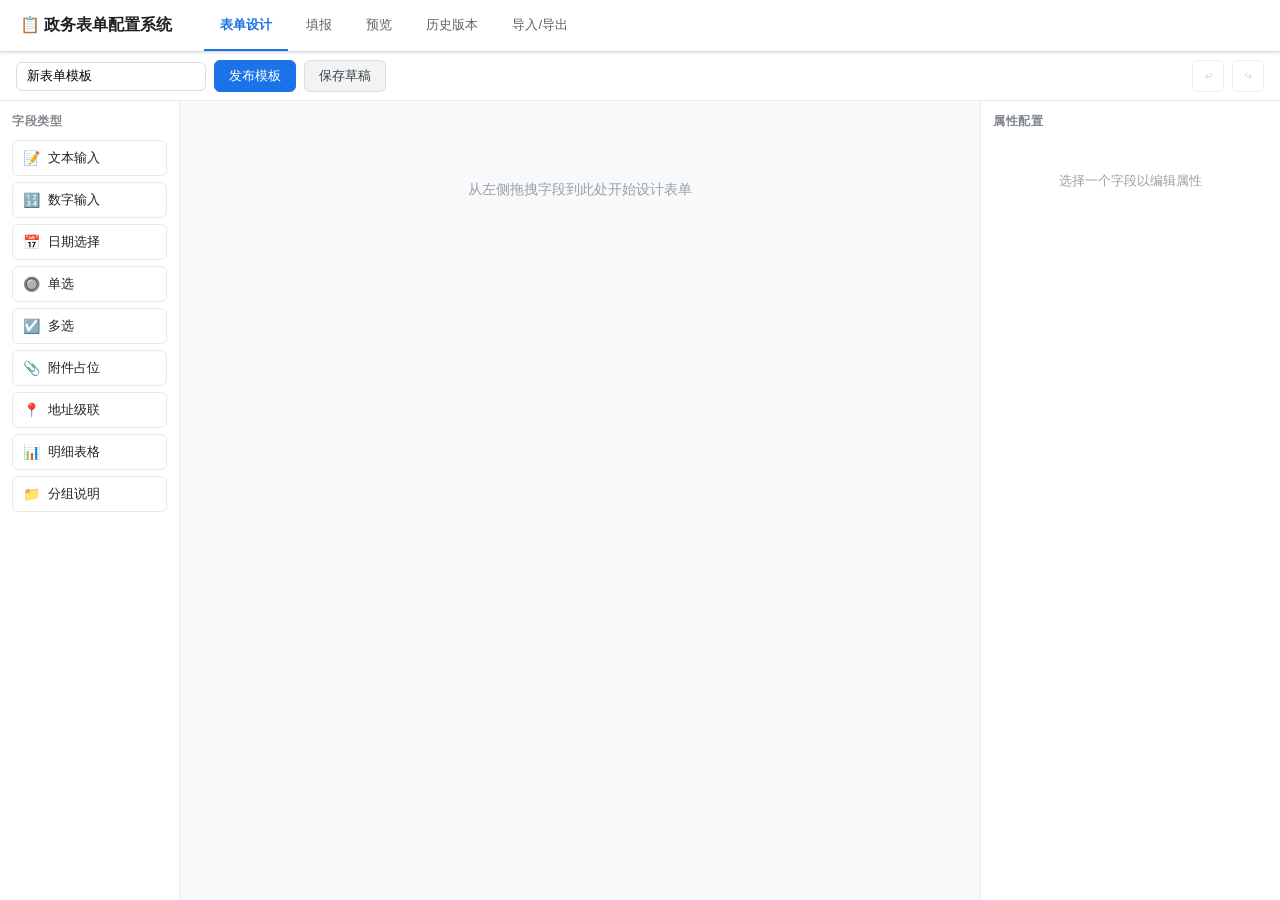
<file: form-builder/index.html>
<!DOCTYPE html>
<html lang="zh-CN">
<head>
  <meta charset="UTF-8">
  <meta name="viewport" content="width=device-width, initial-scale=1.0">
  <title>政务表单低代码配置系统</title>
  <link rel="stylesheet" href="css/styles.css">
</head>
<body>
  <header class="app-header">
    <h1 class="app-title">📋 政务表单配置系统</h1>
    <nav class="tab-nav">
      <button class="tab-btn active" data-tab="designer">表单设计</button>
      <button class="tab-btn" data-tab="filler">填报</button>
      <button class="tab-btn" data-tab="preview">预览</button>
      <button class="tab-btn" data-tab="history">历史版本</button>
      <button class="tab-btn" data-tab="io">导入/导出</button>
    </nav>
  </header>

  <main class="app-main">
    <!-- ============ 设计器 ============ -->
    <section id="tab-designer" class="tab-panel active">
      <div class="designer-toolbar">
        <div class="toolbar-left">
          <input type="text" id="template-name" placeholder="模板名称" class="input-text">
          <button id="btn-publish" class="btn btn-primary">发布模板</button>
          <button id="btn-save-draft" class="btn btn-secondary">保存草稿</button>
        </div>
        <div class="toolbar-right">
          <button id="btn-undo" class="btn btn-icon" title="撤销 (Ctrl+Z)" disabled>↩</button>
          <button id="btn-redo" class="btn btn-icon" title="重做 (Ctrl+Y)" disabled>↪</button>
        </div>
      </div>
      <div class="designer-layout">
        <aside class="field-palette" id="field-palette">
          <h3>字段类型</h3>
          <div class="palette-item" draggable="true" data-type="text">
            <span class="palette-icon">📝</span> 文本输入
          </div>
          <div class="palette-item" draggable="true" data-type="number">
            <span class="palette-icon">🔢</span> 数字输入
          </div>
          <div class="palette-item" draggable="true" data-type="date">
            <span class="palette-icon">📅</span> 日期选择
          </div>
          <div class="palette-item" draggable="true" data-type="radio">
            <span class="palette-icon">🔘</span> 单选
          </div>
          <div class="palette-item" draggable="true" data-type="checkbox">
            <span class="palette-icon">☑️</span> 多选
          </div>
          <div class="palette-item" draggable="true" data-type="attachment">
            <span class="palette-icon">📎</span> 附件占位
          </div>
          <div class="palette-item" draggable="true" data-type="address">
            <span class="palette-icon">📍</span> 地址级联
          </div>
          <div class="palette-item" draggable="true" data-type="table">
            <span class="palette-icon">📊</span> 明细表格
          </div>
          <div class="palette-item" draggable="true" data-type="group">
            <span class="palette-icon">📁</span> 分组说明
          </div>
        </aside>

        <div class="designer-canvas" id="designer-canvas">
          <div class="canvas-empty-hint" id="canvas-empty-hint">
            从左侧拖拽字段到此处开始设计表单
          </div>
          <div class="canvas-fields" id="canvas-fields"></div>
        </div>

        <aside class="property-panel" id="property-panel">
          <h3>属性配置</h3>
          <div class="prop-empty" id="prop-empty">选择一个字段以编辑属性</div>
          <div class="prop-content" id="prop-content" style="display:none;"></div>
        </aside>
      </div>
    </section>

    <!-- ============ 填报端 ============ -->
    <section id="tab-filler" class="tab-panel">
      <div class="filler-toolbar">
        <select id="filler-template-select" class="input-select">
          <option value="">-- 选择已发布模板 --</option>
        </select>
        <button id="btn-start-fill" class="btn btn-primary">开始填报</button>
        <button id="btn-save-draft-fill" class="btn btn-secondary" disabled>保存草稿</button>
        <button id="btn-submit-fill" class="btn btn-success" disabled>提交</button>
        <span id="fill-status" class="fill-status"></span>
      </div>
      <div class="filler-content" id="filler-content">
        <div class="filler-empty">请选择一个已发布的模板开始填报</div>
      </div>
    </section>

    <!-- ============ 预览 ============ -->
    <section id="tab-preview" class="tab-panel">
      <div class="preview-toolbar">
        <select id="preview-template-select" class="input-select">
          <option value="">-- 选择模板预览 --</option>
        </select>
        <button id="btn-preview-template" class="btn btn-primary">生成预览</button>
        <button id="btn-print-preview" class="btn btn-secondary">打印预览</button>
      </div>
      <div class="preview-content" id="preview-content">
        <div class="preview-empty">选择模板后点击"生成预览"</div>
      </div>
    </section>

    <!-- ============ 历史版本 ============ -->
    <section id="tab-history" class="tab-panel">
      <div class="history-toolbar">
        <select id="history-template-select" class="input-select">
          <option value="">-- 选择模板 --</option>
        </select>
        <button id="btn-load-history" class="btn btn-primary">加载版本</button>
      </div>
      <div class="history-content" id="history-content">
        <div class="history-list" id="history-list"></div>
        <div class="history-detail" id="history-detail"></div>
      </div>
    </section>

    <!-- ============ 导入导出 ============ -->
    <section id="tab-io" class="tab-panel">
      <div class="io-layout">
        <div class="io-section">
          <h3>模板导出</h3>
          <select id="export-template-select" class="input-select">
            <option value="">-- 选择模板 --</option>
          </select>
          <button id="btn-export-template" class="btn btn-primary">导出模板 JSON</button>
          <pre id="export-template-output" class="output-box"></pre>
        </div>
        <div class="io-section">
          <h3>模板导入</h3>
          <textarea id="import-template-input" class="input-textarea" placeholder="粘贴模板 JSON..."></textarea>
          <input type="file" id="import-template-file" accept=".json">
          <button id="btn-import-template" class="btn btn-primary">导入模板</button>
          <div id="import-template-result" class="result-box"></div>
        </div>
        <div class="io-section">
          <h3>填报数据导出</h3>
          <select id="export-data-template" class="input-select">
            <option value="">-- 选择模板 --</option>
          </select>
          <select id="export-data-record" class="input-select">
            <option value="">-- 选择记录 --</option>
          </select>
          <div style="margin:8px 0;">
            <label style="font-size:12px;color:#666;">导出视图模式:</label>
            <select id="export-data-view" class="input-select" style="margin-left:4px;width:auto;">
              <option value="original">原始版本视图</option>
              <option value="migrated">迁移到最新版本视图</option>
            </select>
          </div>
          <button id="btn-export-data-json" class="btn btn-primary">导出 JSON</button>
          <button id="btn-export-data-csv" class="btn btn-secondary">导出 CSV</button>
          <pre id="export-data-output" class="output-box"></pre>
        </div>
      </div>
    </section>
  </main>

  <!-- 模态对话框 -->
  <div class="modal-overlay" id="modal-overlay" style="display:none;">
    <div class="modal-dialog" id="modal-dialog">
      <div class="modal-header">
        <h3 id="modal-title"></h3>
        <button class="modal-close" id="modal-close">&times;</button>
      </div>
      <div class="modal-body" id="modal-body"></div>
      <div class="modal-footer" id="modal-footer"></div>
    </div>
  </div>

  <!-- Toast 提示 -->
  <div class="toast-container" id="toast-container"></div>

  <script src="js/engine.js"></script>
  <script src="js/designer.js"></script>
  <script src="js/renderer.js"></script>
  <script src="js/app.js"></script>
</body>
</html>
</file>
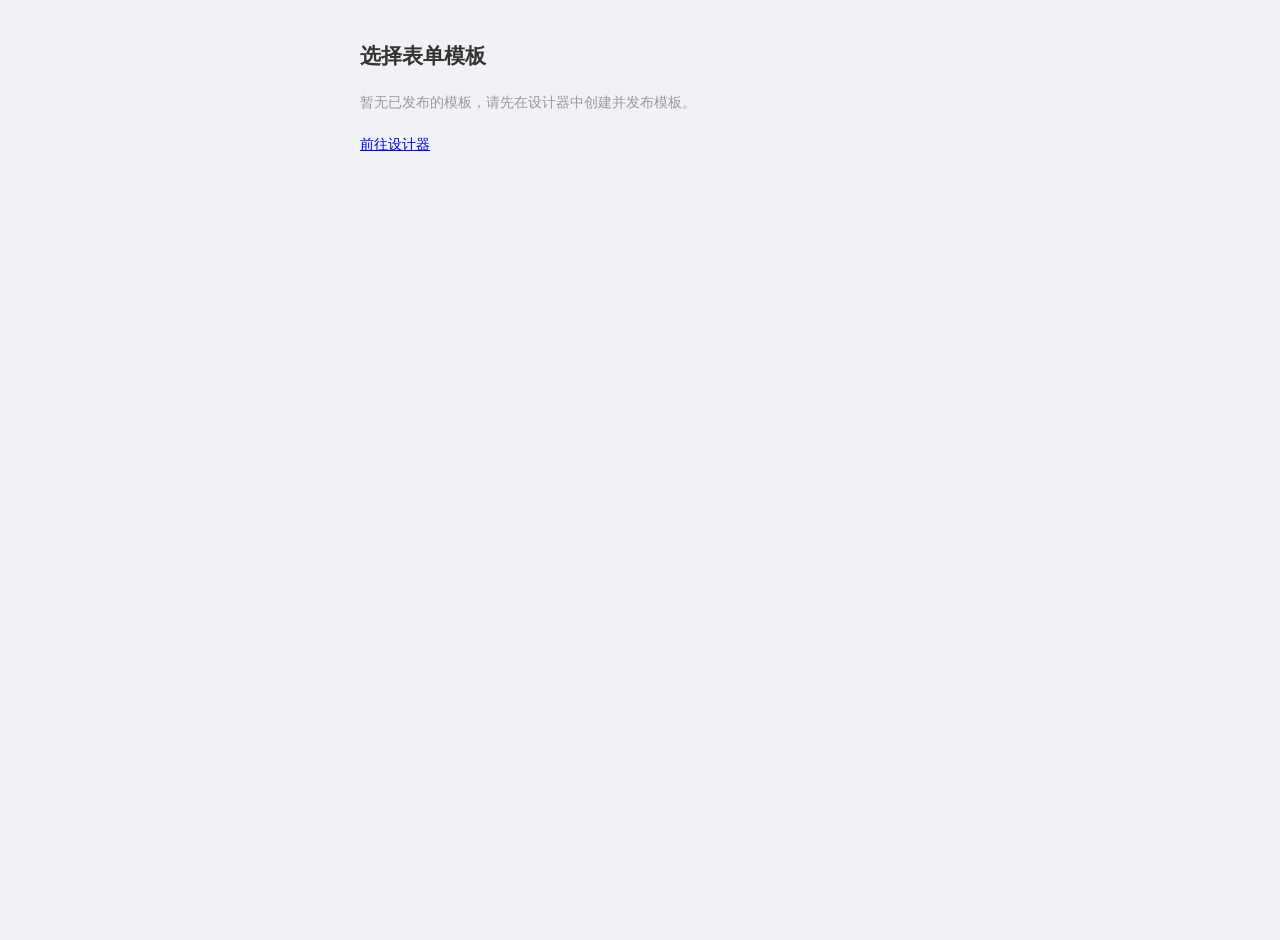
<file: form-builder/renderer.html>
<!DOCTYPE html>
<html lang="zh-CN">
<head>
  <meta charset="UTF-8">
  <meta name="viewport" content="width=device-width, initial-scale=1.0">
  <title>表单填报 - 政务窗口低代码表单配置系统</title>
  <link rel="stylesheet" href="css/variables.css">
  <link rel="stylesheet" href="css/base.css">
  <link rel="stylesheet" href="css/renderer.css">
</head>
<body>
  <fr-app></fr-app>
  <script type="module" src="components/renderer/fr-app.js"></script>
</body>
</html>
</file>
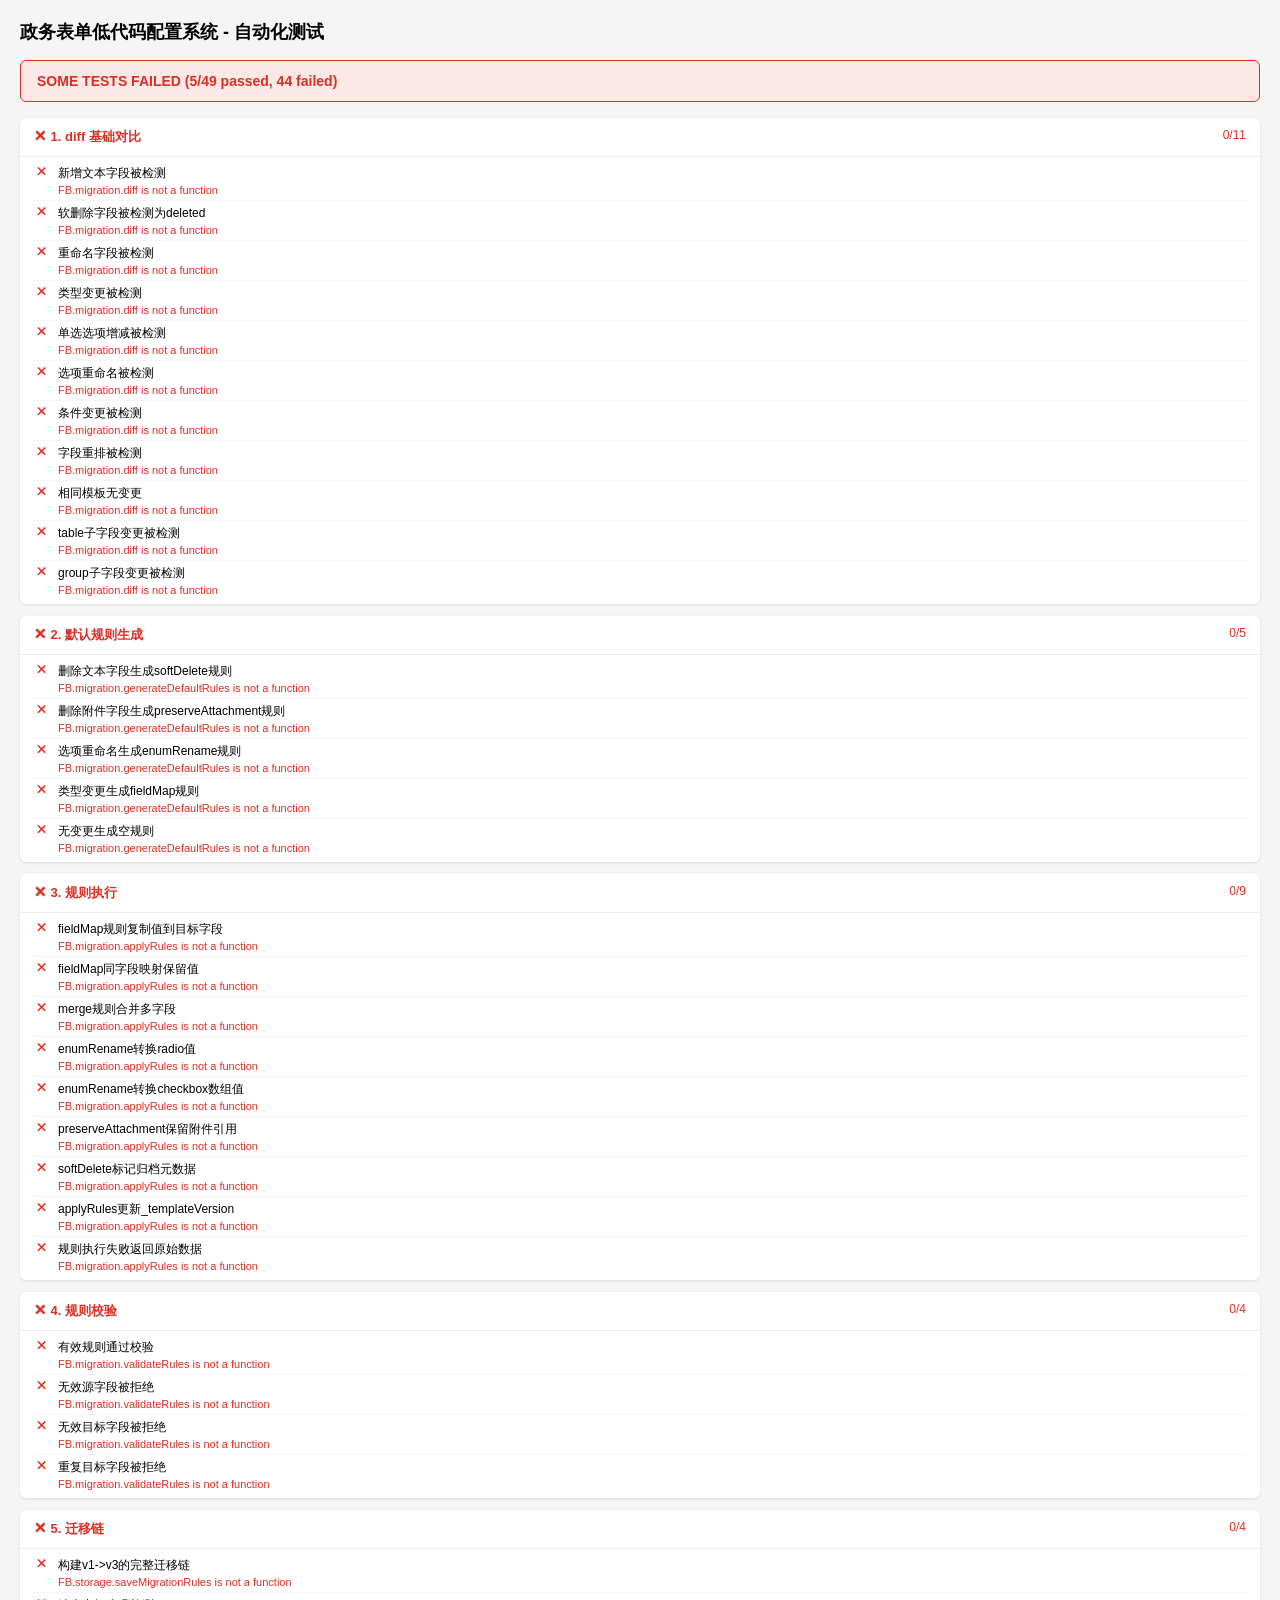
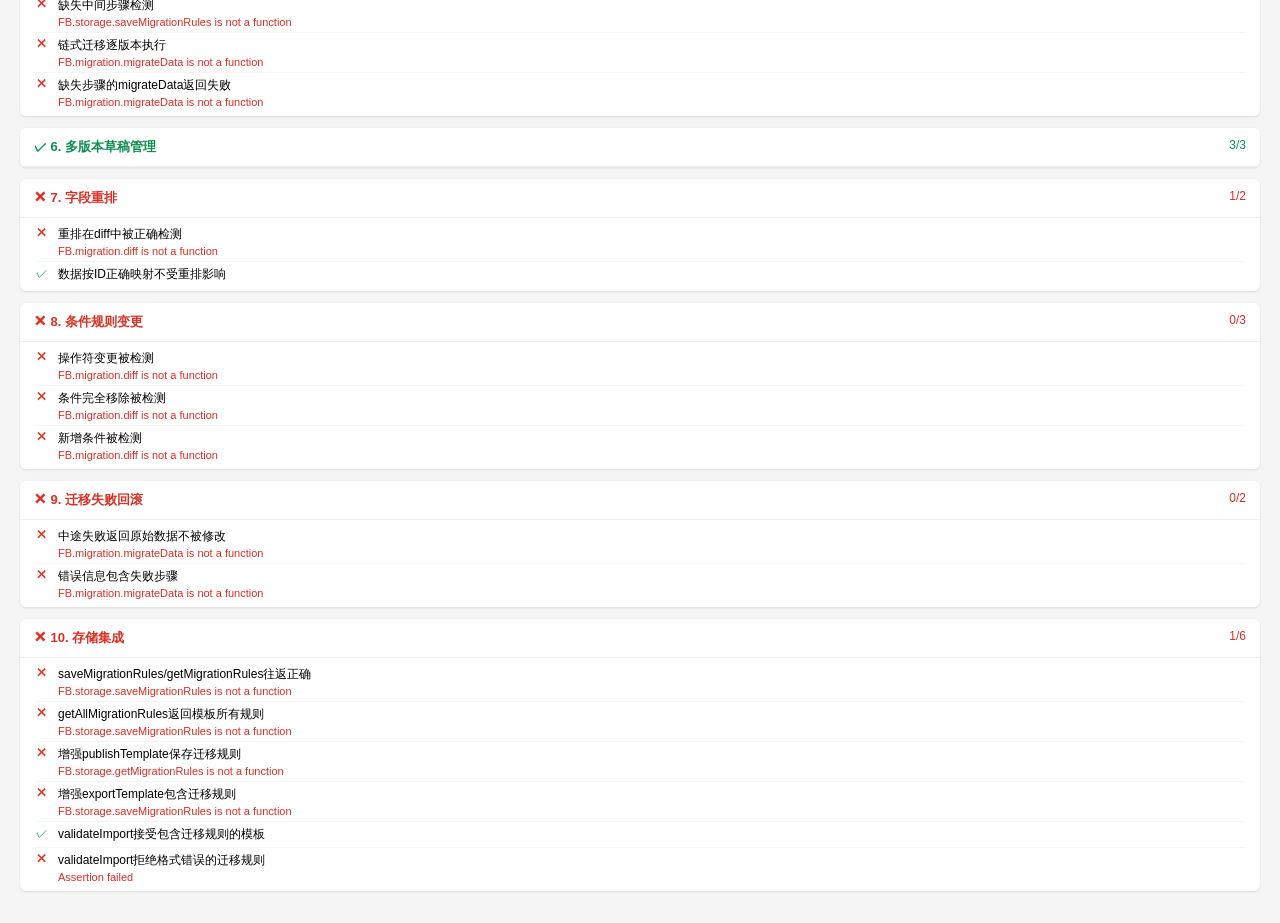
<file: form-builder/tests.html>
<!DOCTYPE html>
<html lang="zh-CN">
<head>
  <meta charset="UTF-8">
  <title>政务表单系统 - 测试套件</title>
  <style>
    * { box-sizing: border-box; margin: 0; padding: 0; }
    body { font-family: -apple-system, BlinkMacSystemFont, "Segoe UI", Roboto, sans-serif; padding: 20px; background: #f5f5f5; }
    h1 { font-size: 18px; margin-bottom: 16px; }
    .summary { padding: 12px 16px; border-radius: 6px; margin-bottom: 16px; font-size: 14px; font-weight: 600; }
    .summary.pass { background: #e6f4ea; color: #0d904f; border: 1px solid #0d904f; }
    .summary.fail { background: #fce8e6; color: #d93025; border: 1px solid #d93025; }
    .suite { background: #fff; border-radius: 6px; margin-bottom: 12px; box-shadow: 0 1px 3px rgba(0,0,0,.1); }
    .suite-header { padding: 10px 14px; font-weight: 600; font-size: 13px; border-bottom: 1px solid #eee; cursor: pointer; display: flex; justify-content: space-between; }
    .suite-header .count { font-weight: 400; font-size: 12px; }
    .suite-body { padding: 4px 14px; }
    .test-row { padding: 4px 0; font-size: 12px; border-bottom: 1px solid #f5f5f5; display: flex; gap: 8px; }
    .test-row:last-child { border-bottom: none; }
    .test-row .icon { width: 16px; text-align: center; }
    .test-row.pass .icon { color: #0d904f; }
    .test-row.fail .icon { color: #d93025; }
    .test-row .name { flex: 1; }
    .test-row .error { color: #d93025; font-size: 11px; margin-top: 2px; word-break: break-all; }
  </style>
</head>
<body>
  <h1>政务表单低代码配置系统 - 自动化测试</h1>
  <div id="summary" class="summary"></div>
  <div id="results"></div>

  <!-- Load only engine.js (contains all core logic to test) -->
  <script src="js/engine.js"></script>

  <script>
  (function () {
    'use strict';
    var FB = window.FormBuilder;

    /* ============== Minimal Test Runner ============== */
    var TestRunner = {
      _suites: [],
      _currentSuite: null,

      describe: function (name, fn) {
        this._currentSuite = { name: name, tests: [], passed: 0, failed: 0 };
        this._suites.push(this._currentSuite);
        fn();
      },

      it: function (name, fn) {
        this._currentSuite.tests.push({ name: name, fn: fn, passed: false, error: null });
      },

      assert: function (condition, message) {
        if (!condition) throw new Error(message || 'Assertion failed');
      },

      assertEqual: function (actual, expected, msg) {
        if (actual !== expected) {
          throw new Error((msg || '') + ' Expected ' + JSON.stringify(expected) + ' but got ' + JSON.stringify(actual));
        }
      },

      assertDeepEqual: function (a, b, msg) {
        if (JSON.stringify(a) !== JSON.stringify(b)) {
          throw new Error((msg || '') + ' DeepEqual failed:\n  actual: ' + JSON.stringify(a) + '\n  expected: ' + JSON.stringify(b));
        }
      },

      run: function () {
        var totalPassed = 0;
        var totalFailed = 0;

        for (var si = 0; si < this._suites.length; si++) {
          var suite = this._suites[si];
          for (var ti = 0; ti < suite.tests.length; ti++) {
            var test = suite.tests[ti];
            // Save localStorage state
            var snapshot = this._saveLocalStorage();
            try {
              test.fn();
              test.passed = true;
              suite.passed++;
              totalPassed++;
            } catch (e) {
              test.passed = false;
              test.error = e.message || String(e);
              suite.failed++;
              totalFailed++;
            }
            // Restore localStorage state
            this._restoreLocalStorage(snapshot);
          }
        }

        this._renderResults(totalPassed, totalFailed);
      },

      _saveLocalStorage: function () {
        var data = {};
        for (var i = 0; i < localStorage.length; i++) {
          var key = localStorage.key(i);
          data[key] = localStorage.getItem(key);
        }
        return data;
      },

      _restoreLocalStorage: function (snapshot) {
        localStorage.clear();
        for (var key in snapshot) {
          localStorage.setItem(key, snapshot[key]);
        }
      },

      _renderResults: function (passed, failed) {
        var total = passed + failed;
        var summaryEl = document.getElementById('summary');
        summaryEl.className = 'summary ' + (failed === 0 ? 'pass' : 'fail');
        summaryEl.textContent = (failed === 0 ? 'ALL TESTS PASSED' : 'SOME TESTS FAILED') +
          '  (' + passed + '/' + total + ' passed, ' + failed + ' failed)';

        var resultsEl = document.getElementById('results');
        for (var si = 0; si < this._suites.length; si++) {
          var suite = this._suites[si];
          var suiteEl = document.createElement('div');
          suiteEl.className = 'suite';

          var header = document.createElement('div');
          header.className = 'suite-header';
          header.innerHTML = '<span>' + (suite.failed === 0 ? '✓' : '✕') + ' ' + suite.name + '</span>' +
            '<span class="count">' + suite.passed + '/' + suite.tests.length + '</span>';
          header.style.color = suite.failed === 0 ? '#0d904f' : '#d93025';
          suiteEl.appendChild(header);

          var body = document.createElement('div');
          body.className = 'suite-body';
          body.style.display = suite.failed > 0 ? 'block' : 'none';
          for (var ti = 0; ti < suite.tests.length; ti++) {
            var test = suite.tests[ti];
            var row = document.createElement('div');
            row.className = 'test-row ' + (test.passed ? 'pass' : 'fail');
            row.innerHTML = '<span class="icon">' + (test.passed ? '✓' : '✕') + '</span>' +
              '<span class="name">' + test.name +
              (test.error ? '<div class="error">' + test.error + '</div>' : '') + '</span>';
            body.appendChild(row);
          }
          suiteEl.appendChild(body);

          (function (h, b) {
            h.addEventListener('click', function () {
              b.style.display = b.style.display === 'none' ? 'block' : 'none';
            });
          })(header, body);

          resultsEl.appendChild(suiteEl);
        }
      }
    };

    var T = TestRunner;

    /* ============== Helper: create test templates ============== */
    function makeTemplate(overrides) {
      var tpl = {
        id: 'test_tpl_' + Math.random().toString(36).slice(2, 8),
        name: 'Test Template',
        version: 0,
        fields: [],
        createdAt: FB.util.now(),
        updatedAt: FB.util.now()
      };
      if (overrides) {
        for (var k in overrides) tpl[k] = overrides[k];
      }
      return tpl;
    }

    /* ============================================================
       Suite 1: FB.migration.diff - Basic Diffing
       ============================================================ */
    T.describe('1. diff 基础对比', function () {

      T.it('新增文本字段被检测', function () {
        var oldTpl = makeTemplate({ fields: [FB.createField('text', { id: 'f1', label: 'Name' })] });
        var newTpl = makeTemplate({ fields: [
          FB.createField('text', { id: 'f1', label: 'Name' }),
          FB.createField('number', { id: 'f2', label: 'Age' })
        ] });
        var report = FB.migration.diff(oldTpl, newTpl);
        T.assertEqual(report.added.length, 1, 'added count');
        T.assertEqual(report.added[0].field.id, 'f2');
      });

      T.it('软删除字段被检测为deleted', function () {
        var oldTpl = makeTemplate({ fields: [
          FB.createField('text', { id: 'f1', label: 'Name' }),
          FB.createField('text', { id: 'f2', label: 'Email' })
        ] });
        var newTpl = makeTemplate({ fields: [
          FB.createField('text', { id: 'f1', label: 'Name' }),
          FB.createField('text', { id: 'f2', label: 'Email', _deleted: true, _deletedAt: FB.util.now() })
        ] });
        var report = FB.migration.diff(oldTpl, newTpl);
        T.assertEqual(report.deleted.length, 1, 'deleted count');
        T.assertEqual(report.deleted[0].field.id, 'f2');
      });

      T.it('重命名字段被检测', function () {
        var oldTpl = makeTemplate({ fields: [FB.createField('text', { id: 'f1', label: 'Old Name' })] });
        var newTpl = makeTemplate({ fields: [FB.createField('text', { id: 'f1', label: 'New Name' })] });
        var report = FB.migration.diff(oldTpl, newTpl);
        T.assertEqual(report.renamed.length, 1);
        T.assertEqual(report.renamed[0].oldLabel, 'Old Name');
        T.assertEqual(report.renamed[0].newLabel, 'New Name');
      });

      T.it('类型变更被检测', function () {
        var oldTpl = makeTemplate({ fields: [FB.createField('text', { id: 'f1', label: 'Field' })] });
        var newTpl = makeTemplate({ fields: [FB.createField('number', { id: 'f1', label: 'Field' })] });
        var report = FB.migration.diff(oldTpl, newTpl);
        T.assertEqual(report.typeChanged.length, 1);
        T.assertEqual(report.typeChanged[0].oldType, 'text');
        T.assertEqual(report.typeChanged[0].newType, 'number');
      });

      T.it('单选选项增减被检测', function () {
        var oldTpl = makeTemplate({ fields: [FB.createField('radio', {
          id: 'f1', label: 'Choice',
          options: [{ label: 'A', value: 'a' }, { label: 'B', value: 'b' }]
        })] });
        var newTpl = makeTemplate({ fields: [FB.createField('radio', {
          id: 'f1', label: 'Choice',
          options: [{ label: 'A', value: 'a' }, { label: 'C', value: 'c' }]
        })] });
        var report = FB.migration.diff(oldTpl, newTpl);
        T.assertEqual(report.optionsChanged.length, 1);
        T.assertEqual(report.optionsChanged[0].addedOpts.length, 1, 'added opts');
        T.assertEqual(report.optionsChanged[0].removedOpts.length, 1, 'removed opts');
      });

      T.it('选项重命名被检测', function () {
        var oldTpl = makeTemplate({ fields: [FB.createField('radio', {
          id: 'f1', label: 'Choice',
          options: [{ label: 'Option A', value: 'a' }]
        })] });
        var newTpl = makeTemplate({ fields: [FB.createField('radio', {
          id: 'f1', label: 'Choice',
          options: [{ label: 'Option Alpha', value: 'a' }]
        })] });
        var report = FB.migration.diff(oldTpl, newTpl);
        T.assertEqual(report.optionsChanged.length, 1);
        T.assertEqual(report.optionsChanged[0].renamedOpts.length, 1);
        T.assertEqual(report.optionsChanged[0].renamedOpts[0].oldLabel, 'Option A');
      });

      T.it('条件变更被检测', function () {
        var oldTpl = makeTemplate({ fields: [
          FB.createField('text', { id: 'f1', label: 'A' }),
          FB.createField('text', { id: 'f2', label: 'B', conditions: [{ field: 'f1', operator: 'equals', value: 'x' }] })
        ] });
        var newTpl = makeTemplate({ fields: [
          FB.createField('text', { id: 'f1', label: 'A' }),
          FB.createField('text', { id: 'f2', label: 'B', conditions: [{ field: 'f1', operator: 'notEmpty', value: '' }] })
        ] });
        var report = FB.migration.diff(oldTpl, newTpl);
        T.assertEqual(report.conditionsChanged.length, 1);
      });

      T.it('字段重排被检测', function () {
        var oldTpl = makeTemplate({ fields: [
          FB.createField('text', { id: 'f1', label: 'A' }),
          FB.createField('text', { id: 'f2', label: 'B' })
        ] });
        var newTpl = makeTemplate({ fields: [
          FB.createField('text', { id: 'f2', label: 'B' }),
          FB.createField('text', { id: 'f1', label: 'A' })
        ] });
        var report = FB.migration.diff(oldTpl, newTpl);
        T.assert(report.reordered.length > 0, 'should detect reorder');
      });

      T.it('相同模板无变更', function () {
        var fields = [FB.createField('text', { id: 'f1', label: 'Name' })];
        var oldTpl = makeTemplate({ fields: FB.util.deepClone(fields) });
        var newTpl = makeTemplate({ fields: FB.util.deepClone(fields) });
        var report = FB.migration.diff(oldTpl, newTpl);
        T.assert(!FB.migration.hasChanges(report), 'no changes expected');
      });

      T.it('table子字段变更被检测', function () {
        var oldTpl = makeTemplate({ fields: [FB.createField('table', {
          id: 'f1', label: 'Table',
          subFields: [{ id: 'sf1', type: 'text', label: 'Col1', required: false, validation: {} }]
        })] });
        var newTpl = makeTemplate({ fields: [FB.createField('table', {
          id: 'f1', label: 'Table',
          subFields: [
            { id: 'sf1', type: 'text', label: 'Col1', required: false, validation: {} },
            { id: 'sf2', type: 'number', label: 'Col2', required: false, validation: {} }
          ]
        })] });
        var report = FB.migration.diff(oldTpl, newTpl);
        T.assertEqual(report.added.length, 1, 'new subfield detected');
        T.assertEqual(report.added[0].field.id, 'sf2');
      });

      T.it('group子字段变更被检测', function () {
        var oldTpl = makeTemplate({ fields: [FB.createField('group', {
          id: 'g1', label: 'Group', children: [
            FB.createField('text', { id: 'gc1', label: 'Child1' })
          ]
        })] });
        var newTpl = makeTemplate({ fields: [FB.createField('group', {
          id: 'g1', label: 'Group', children: [
            FB.createField('text', { id: 'gc1', label: 'Child1' }),
            FB.createField('text', { id: 'gc2', label: 'Child2' })
          ]
        })] });
        var report = FB.migration.diff(oldTpl, newTpl);
        T.assertEqual(report.added.length, 1);
        T.assertEqual(report.added[0].field.id, 'gc2');
      });
    });

    /* ============================================================
       Suite 2: FB.migration.generateDefaultRules
       ============================================================ */
    T.describe('2. 默认规则生成', function () {

      T.it('删除文本字段生成softDelete规则', function () {
        var diffReport = { added: [], deleted: [{ field: { id: 'f1', type: 'text', label: 'X' } }],
          renamed: [], typeChanged: [], optionsChanged: [], conditionsChanged: [], reordered: [] };
        var rs = FB.migration.generateDefaultRules(diffReport, makeTemplate(), makeTemplate());
        T.assertEqual(rs.rules.length, 1);
        T.assertEqual(rs.rules[0].type, 'softDelete');
        T.assertEqual(rs.rules[0].fieldId, 'f1');
      });

      T.it('删除附件字段生成preserveAttachment规则', function () {
        var diffReport = { added: [], deleted: [{ field: { id: 'f1', type: 'attachment', label: 'File' } }],
          renamed: [], typeChanged: [], optionsChanged: [], conditionsChanged: [], reordered: [] };
        var rs = FB.migration.generateDefaultRules(diffReport, makeTemplate(), makeTemplate());
        T.assertEqual(rs.rules.length, 1);
        T.assertEqual(rs.rules[0].type, 'preserveAttachment');
      });

      T.it('选项重命名生成enumRename规则', function () {
        var diffReport = { added: [], deleted: [], renamed: [], typeChanged: [],
          optionsChanged: [{ fieldId: 'f1', label: 'X', addedOpts: [], removedOpts: [],
            renamedOpts: [{ value: 'a', oldLabel: 'Old', newLabel: 'New' }] }],
          conditionsChanged: [], reordered: [] };
        var rs = FB.migration.generateDefaultRules(diffReport, makeTemplate(), makeTemplate());
        T.assertEqual(rs.rules.length, 1);
        T.assertEqual(rs.rules[0].type, 'enumRename');
      });

      T.it('类型变更生成fieldMap规则', function () {
        var diffReport = { added: [], deleted: [], renamed: [],
          typeChanged: [{ fieldId: 'f1', label: 'X', oldType: 'number', newType: 'text' }],
          optionsChanged: [], conditionsChanged: [], reordered: [] };
        var rs = FB.migration.generateDefaultRules(diffReport, makeTemplate(), makeTemplate());
        T.assertEqual(rs.rules.length, 1);
        T.assertEqual(rs.rules[0].type, 'fieldMap');
        T.assertEqual(rs.rules[0].transform, 'toString');
      });

      T.it('无变更生成空规则', function () {
        var diffReport = { added: [], deleted: [], renamed: [], typeChanged: [],
          optionsChanged: [], conditionsChanged: [], reordered: [] };
        var rs = FB.migration.generateDefaultRules(diffReport, makeTemplate(), makeTemplate());
        T.assertEqual(rs.rules.length, 0);
      });
    });

    /* ============================================================
       Suite 3: FB.migration.applyRules
       ============================================================ */
    T.describe('3. 规则执行', function () {

      T.it('fieldMap规则复制值到目标字段', function () {
        var tpl = makeTemplate({ version: 2, fields: [FB.createField('text', { id: 'f2', label: 'New' })] });
        var ruleSet = { rules: [{ type: 'fieldMap', sourceField: 'f1', targetField: 'f2', transform: null }] };
        var data = { f1: 'hello', _templateVersion: 1 };
        var result = FB.migration.applyRules(ruleSet, data, tpl);
        T.assert(result.success);
        T.assertEqual(result.data.f2, 'hello');
        T.assertEqual(result.data.f1, undefined, 'source should be removed');
      });

      T.it('fieldMap同字段映射保留值', function () {
        var tpl = makeTemplate({ version: 2, fields: [FB.createField('text', { id: 'f1', label: 'X' })] });
        var ruleSet = { rules: [{ type: 'fieldMap', sourceField: 'f1', targetField: 'f1', transform: 'toString' }] };
        var data = { f1: 42, _templateVersion: 1 };
        var result = FB.migration.applyRules(ruleSet, data, tpl);
        T.assert(result.success);
        T.assertEqual(result.data.f1, '42');
      });

      T.it('merge规则合并多字段', function () {
        var tpl = makeTemplate({ version: 2, fields: [FB.createField('text', { id: 'f3', label: 'Full' })] });
        var ruleSet = { rules: [{ type: 'merge', sourceFields: ['f1', 'f2'], targetField: 'f3', separator: ' - ' }] };
        var data = { f1: 'Hello', f2: 'World', _templateVersion: 1 };
        var result = FB.migration.applyRules(ruleSet, data, tpl);
        T.assert(result.success);
        T.assertEqual(result.data.f3, 'Hello - World');
      });

      T.it('enumRename转换radio值', function () {
        var tpl = makeTemplate({ version: 2, fields: [FB.createField('radio', {
          id: 'f1', label: 'X', options: [{ label: 'New A', value: 'a2' }]
        })] });
        var ruleSet = { rules: [{ type: 'enumRename', fieldId: 'f1', mappings: [{ oldValue: 'a1', newValue: 'a2' }] }] };
        var data = { f1: 'a1', _templateVersion: 1 };
        var result = FB.migration.applyRules(ruleSet, data, tpl);
        T.assert(result.success);
        T.assertEqual(result.data.f1, 'a2');
      });

      T.it('enumRename转换checkbox数组值', function () {
        var tpl = makeTemplate({ version: 2, fields: [FB.createField('checkbox', {
          id: 'f1', label: 'X', options: [{ label: 'X', value: 'x2' }, { label: 'Y', value: 'y' }]
        })] });
        var ruleSet = { rules: [{ type: 'enumRename', fieldId: 'f1', mappings: [{ oldValue: 'x1', newValue: 'x2' }] }] };
        var data = { f1: ['x1', 'y'], _templateVersion: 1 };
        var result = FB.migration.applyRules(ruleSet, data, tpl);
        T.assert(result.success);
        T.assertDeepEqual(result.data.f1, ['x2', 'y']);
      });

      T.it('preserveAttachment保留附件引用', function () {
        var tpl = makeTemplate({ version: 2, fields: [] });
        var ruleSet = { rules: [{ type: 'preserveAttachment', fieldId: 'f1' }] };
        var data = { f1: 'file.pdf', _templateVersion: 1 };
        var result = FB.migration.applyRules(ruleSet, data, tpl);
        T.assert(result.success);
        T.assertEqual(result.data.f1, 'file.pdf');
      });

      T.it('softDelete标记归档元数据', function () {
        var tpl = makeTemplate({ version: 2, fields: [] });
        var ruleSet = { rules: [{ type: 'softDelete', fieldId: 'f1', reason: 'removed' }] };
        var data = { f1: 'old value', _templateVersion: 1 };
        var result = FB.migration.applyRules(ruleSet, data, tpl);
        T.assert(result.success);
        T.assert(result.data._archivedFields, 'should have archived metadata');
        T.assertEqual(result.data._archivedFields.f1.value, 'old value');
      });

      T.it('applyRules更新_templateVersion', function () {
        var tpl = makeTemplate({ version: 3, fields: [] });
        var ruleSet = { rules: [] };
        var data = { _templateVersion: 1 };
        var result = FB.migration.applyRules(ruleSet, data, tpl);
        T.assert(result.success);
        T.assertEqual(result.data._templateVersion, 3);
      });

      T.it('规则执行失败返回原始数据', function () {
        var tpl = makeTemplate({ version: 2, fields: [] });
        // Force error by making applyRules process a rule that causes issues
        var ruleSet = { rules: [{ type: 'fieldMap', sourceField: 'f1', targetField: 'f2', transform: null }] };
        var data = { f1: 'val', _templateVersion: 1 };
        var result = FB.migration.applyRules(ruleSet, data, tpl);
        // This should succeed (fieldMap doesn't throw), but let's verify structure
        T.assert(result.success !== undefined, 'should have success field');
      });
    });

    /* ============================================================
       Suite 4: FB.migration.validateRules
       ============================================================ */
    T.describe('4. 规则校验', function () {

      T.it('有效规则通过校验', function () {
        var oldTpl = makeTemplate({ fields: [FB.createField('text', { id: 'f1', label: 'A' })] });
        var newTpl = makeTemplate({ fields: [FB.createField('text', { id: 'f2', label: 'B' })] });
        var ruleSet = { rules: [{ type: 'fieldMap', sourceField: 'f1', targetField: 'f2' }] };
        var result = FB.migration.validateRules(ruleSet, oldTpl, newTpl);
        T.assert(result.valid, 'should be valid');
      });

      T.it('无效源字段被拒绝', function () {
        var oldTpl = makeTemplate({ fields: [] });
        var newTpl = makeTemplate({ fields: [FB.createField('text', { id: 'f2', label: 'B' })] });
        var ruleSet = { rules: [{ type: 'fieldMap', sourceField: 'nonexistent', targetField: 'f2' }] };
        var result = FB.migration.validateRules(ruleSet, oldTpl, newTpl);
        T.assert(!result.valid);
        T.assert(result.errors.length > 0);
      });

      T.it('无效目标字段被拒绝', function () {
        var oldTpl = makeTemplate({ fields: [FB.createField('text', { id: 'f1', label: 'A' })] });
        var newTpl = makeTemplate({ fields: [] });
        var ruleSet = { rules: [{ type: 'fieldMap', sourceField: 'f1', targetField: 'nonexistent' }] };
        var result = FB.migration.validateRules(ruleSet, oldTpl, newTpl);
        T.assert(!result.valid);
      });

      T.it('重复目标字段被拒绝', function () {
        var oldTpl = makeTemplate({ fields: [
          FB.createField('text', { id: 'f1', label: 'A' }),
          FB.createField('text', { id: 'f2', label: 'B' })
        ] });
        var newTpl = makeTemplate({ fields: [FB.createField('text', { id: 'f3', label: 'C' })] });
        var ruleSet = { rules: [
          { type: 'fieldMap', sourceField: 'f1', targetField: 'f3' },
          { type: 'fieldMap', sourceField: 'f2', targetField: 'f3' }
        ] };
        var result = FB.migration.validateRules(ruleSet, oldTpl, newTpl);
        T.assert(!result.valid, 'duplicate target');
      });
    });

    /* ============================================================
       Suite 5: Migration Chain
       ============================================================ */
    T.describe('5. 迁移链', function () {

      T.it('构建v1->v3的完整迁移链', function () {
        var tplId = 'chain_test_' + Date.now();
        FB.storage.saveMigrationRules(tplId, 1, 2, { rules: [{ type: 'softDelete', fieldId: 'f1' }] });
        FB.storage.saveMigrationRules(tplId, 2, 3, { rules: [{ type: 'softDelete', fieldId: 'f2' }] });
        var chain = FB.migration.buildMigrationChain(tplId, 1, 3);
        T.assert(chain.complete, 'chain should be complete');
        T.assertEqual(chain.chain.length, 2);
      });

      T.it('缺失中间步骤检测', function () {
        var tplId = 'chain_missing_' + Date.now();
        FB.storage.saveMigrationRules(tplId, 1, 2, { rules: [] });
        // Missing 2->3
        var chain = FB.migration.buildMigrationChain(tplId, 1, 3);
        T.assert(!chain.complete, 'chain should be incomplete');
        T.assertEqual(chain.missingSteps.length, 1);
        T.assertEqual(chain.missingSteps[0].from, 2);
      });

      T.it('链式迁移逐版本执行', function () {
        var tplId = 'chain_exec_' + Date.now();
        // Create template versions
        var tplV1 = makeTemplate({ id: tplId, fields: [
          FB.createField('text', { id: 'f1', label: 'Name' }),
          FB.createField('text', { id: 'f2', label: 'Email' })
        ] });
        FB.storage.publishTemplate(tplV1); // v1

        var tplV2 = FB.util.deepClone(tplV1);
        tplV2.fields[1]._deleted = true;
        tplV2.fields[1]._deletedAt = FB.util.now();
        FB.storage.publishTemplate(tplV2, { rules: [{ type: 'softDelete', fieldId: 'f2', reason: 'removed' }] }); // v2

        var tplV3 = FB.util.deepClone(tplV2);
        tplV3.fields.push(FB.createField('number', { id: 'f3', label: 'Age' }));
        FB.storage.publishTemplate(tplV3, { rules: [] }); // v3

        var data = { f1: 'John', f2: 'john@test.com', _templateVersion: 1 };
        var result = FB.migration.migrateData(tplId, data, 3);
        T.assert(result.success, 'migration should succeed');
        T.assertEqual(result.data._templateVersion, 3);
        T.assertEqual(result.data.f1, 'John', 'f1 preserved');
      });

      T.it('缺失步骤的migrateData返回失败', function () {
        var tplId = 'chain_fail_' + Date.now();
        var tpl = makeTemplate({ id: tplId, fields: [FB.createField('text', { id: 'f1', label: 'X' })] });
        FB.storage.publishTemplate(tpl);
        // No migration rules stored
        var data = { f1: 'val', _templateVersion: 1 };
        var result = FB.migration.migrateData(tplId, data, 3);
        T.assert(!result.success);
        T.assert(result.error.indexOf('缺少迁移规则') >= 0);
      });
    });

    /* ============================================================
       Suite 6: Multi-Version Draft Management
       ============================================================ */
    T.describe('6. 多版本草稿管理', function () {

      T.it('草稿不影响已发布版本', function () {
        var tpl = makeTemplate({ fields: [FB.createField('text', { id: 'f1', label: 'X' })] });
        var published = FB.storage.publishTemplate(FB.util.deepClone(tpl));
        T.assertEqual(published.version, 1);

        // Save draft with modification
        tpl.fields[0].label = 'Modified';
        FB.storage.saveTemplateDraft(tpl);

        var v1 = FB.storage.getTemplateVersion(tpl.id, 1);
        T.assertEqual(v1.fields[0].label, 'X', 'published version unchanged');
        var draft = FB.storage.getTemplateDraft(tpl.id);
        T.assertEqual(draft.fields[0].label, 'Modified', 'draft has modification');
      });

      T.it('版本号正确递增', function () {
        var tpl = makeTemplate({ fields: [FB.createField('text', { id: 'f1', label: 'X' })] });
        FB.storage.publishTemplate(FB.util.deepClone(tpl));
        var p2 = FB.storage.publishTemplate(FB.util.deepClone(tpl));
        T.assertEqual(p2.version, 2);
        var p3 = FB.storage.publishTemplate(FB.util.deepClone(tpl));
        T.assertEqual(p3.version, 3);
      });

      T.it('草稿加载不覆盖已发布版本', function () {
        var tpl = makeTemplate({ fields: [FB.createField('text', { id: 'f1', label: 'Original' })] });
        FB.storage.publishTemplate(FB.util.deepClone(tpl));

        tpl.fields[0].label = 'Draft Version';
        FB.storage.saveTemplateDraft(tpl);

        var versions = FB.storage.getTemplateVersions(tpl.id);
        T.assertEqual(versions.length, 1);
        T.assertEqual(versions[0].fields[0].label, 'Original');
      });
    });

    /* ============================================================
       Suite 7: Field Reordering Across Versions
       ============================================================ */
    T.describe('7. 字段重排', function () {

      T.it('重排在diff中被正确检测', function () {
        var oldTpl = makeTemplate({ fields: [
          FB.createField('text', { id: 'f1', label: 'First' }),
          FB.createField('text', { id: 'f2', label: 'Second' }),
          FB.createField('text', { id: 'f3', label: 'Third' })
        ] });
        var newTpl = makeTemplate({ fields: [
          FB.createField('text', { id: 'f3', label: 'Third' }),
          FB.createField('text', { id: 'f1', label: 'First' }),
          FB.createField('text', { id: 'f2', label: 'Second' })
        ] });
        var report = FB.migration.diff(oldTpl, newTpl);
        T.assert(report.reordered.length > 0, 'reorder detected');
      });

      T.it('数据按ID正确映射不受重排影响', function () {
        var tpl = makeTemplate({ version: 2, fields: [
          FB.createField('text', { id: 'f2', label: 'Second' }),
          FB.createField('text', { id: 'f1', label: 'First' })
        ] });
        var data = { f1: 'value1', f2: 'value2', _templateVersion: 1 };
        var merged = FB.compatibility.mergeDataWithTemplate(tpl, data);
        T.assertEqual(merged.f1, 'value1', 'f1 value preserved');
        T.assertEqual(merged.f2, 'value2', 'f2 value preserved');
      });
    });

    /* ============================================================
       Suite 8: Conditional Rule Change Impact
       ============================================================ */
    T.describe('8. 条件规则变更', function () {

      T.it('操作符变更被检测', function () {
        var oldTpl = makeTemplate({ fields: [
          FB.createField('text', { id: 'f1', label: 'A' }),
          FB.createField('text', { id: 'f2', label: 'B', conditions: [{ field: 'f1', operator: 'equals', value: 'x' }] })
        ] });
        var newTpl = makeTemplate({ fields: [
          FB.createField('text', { id: 'f1', label: 'A' }),
          FB.createField('text', { id: 'f2', label: 'B', conditions: [{ field: 'f1', operator: 'notEquals', value: 'x' }] })
        ] });
        var report = FB.migration.diff(oldTpl, newTpl);
        T.assertEqual(report.conditionsChanged.length, 1);
      });

      T.it('条件完全移除被检测', function () {
        var oldTpl = makeTemplate({ fields: [
          FB.createField('text', { id: 'f1', label: 'A' }),
          FB.createField('text', { id: 'f2', label: 'B', conditions: [{ field: 'f1', operator: 'equals', value: 'x' }] })
        ] });
        var newTpl = makeTemplate({ fields: [
          FB.createField('text', { id: 'f1', label: 'A' }),
          FB.createField('text', { id: 'f2', label: 'B', conditions: [] })
        ] });
        var report = FB.migration.diff(oldTpl, newTpl);
        T.assertEqual(report.conditionsChanged.length, 1);
      });

      T.it('新增条件被检测', function () {
        var oldTpl = makeTemplate({ fields: [
          FB.createField('text', { id: 'f1', label: 'A' }),
          FB.createField('text', { id: 'f2', label: 'B', conditions: [] })
        ] });
        var newTpl = makeTemplate({ fields: [
          FB.createField('text', { id: 'f1', label: 'A' }),
          FB.createField('text', { id: 'f2', label: 'B', conditions: [{ field: 'f1', operator: 'notEmpty', value: '' }] })
        ] });
        var report = FB.migration.diff(oldTpl, newTpl);
        T.assertEqual(report.conditionsChanged.length, 1);
      });
    });

    /* ============================================================
       Suite 9: Historical Data Migration Failure Rollback
       ============================================================ */
    T.describe('9. 迁移失败回滚', function () {

      T.it('中途失败返回原始数据不被修改', function () {
        var tplId = 'rollback_test_' + Date.now();
        var tplV1 = makeTemplate({ id: tplId, fields: [FB.createField('text', { id: 'f1', label: 'X' })] });
        FB.storage.publishTemplate(FB.util.deepClone(tplV1));

        var tplV2 = FB.util.deepClone(tplV1);
        FB.storage.publishTemplate(tplV2, { rules: [] });
        // No v2->v3 rules, but request migration to v3
        // First create a v3 template
        var tplV3 = FB.util.deepClone(tplV2);
        FB.storage.publishTemplate(tplV3);

        var originalData = { f1: 'original', _templateVersion: 1 };
        var frozen = FB.util.deepClone(originalData);
        var result = FB.migration.migrateData(tplId, originalData, 3);
        T.assert(!result.success, 'should fail');
        T.assertDeepEqual(originalData, frozen, 'original data untouched');
      });

      T.it('错误信息包含失败步骤', function () {
        var tplId = 'rollback_err_' + Date.now();
        var tpl = makeTemplate({ id: tplId, fields: [FB.createField('text', { id: 'f1', label: 'X' })] });
        FB.storage.publishTemplate(FB.util.deepClone(tpl));
        FB.storage.publishTemplate(FB.util.deepClone(tpl), { rules: [] });
        FB.storage.publishTemplate(FB.util.deepClone(tpl));
        // Missing v2->v3 rules (publishTemplate only saves rules from v1->v2 on second publish)
        // Actually, third publish saves v2->v3 rules. Let me make a scenario without.
        // Clear the v2->v3 migration rules
        FB.storage.remove('migration_' + tplId + '_2_3');

        var data = { f1: 'val', _templateVersion: 1 };
        var result = FB.migration.migrateData(tplId, data, 3);
        T.assert(!result.success);
        T.assert(result.error.indexOf('v2') >= 0, 'error mentions version step');
      });
    });

    /* ============================================================
       Suite 10: Storage Integration
       ============================================================ */
    T.describe('10. 存储集成', function () {

      T.it('saveMigrationRules/getMigrationRules往返正确', function () {
        var tplId = 'store_rt_' + Date.now();
        var rs = { rules: [{ type: 'softDelete', fieldId: 'f1', reason: 'test' }] };
        FB.storage.saveMigrationRules(tplId, 1, 2, rs);
        var loaded = FB.storage.getMigrationRules(tplId, 1, 2);
        T.assert(loaded !== null, 'should load');
        T.assertEqual(loaded.rules.length, 1);
        T.assertEqual(loaded.templateId, tplId);
        T.assertEqual(loaded.fromVersion, 1);
        T.assertEqual(loaded.toVersion, 2);
      });

      T.it('getAllMigrationRules返回模板所有规则', function () {
        var tplId = 'store_all_' + Date.now();
        FB.storage.saveMigrationRules(tplId, 1, 2, { rules: [{ type: 'softDelete', fieldId: 'f1' }] });
        FB.storage.saveMigrationRules(tplId, 2, 3, { rules: [{ type: 'softDelete', fieldId: 'f2' }] });
        var all = FB.storage.getAllMigrationRules(tplId);
        T.assertEqual(all.length, 2);
      });

      T.it('增强publishTemplate保存迁移规则', function () {
        var tplId = 'store_pub_' + Date.now();
        var tpl = makeTemplate({ id: tplId, fields: [FB.createField('text', { id: 'f1', label: 'X' })] });
        FB.storage.publishTemplate(FB.util.deepClone(tpl)); // v1
        var ruleSet = { rules: [{ type: 'softDelete', fieldId: 'f1' }] };
        FB.storage.publishTemplate(FB.util.deepClone(tpl), ruleSet); // v2
        var loaded = FB.storage.getMigrationRules(tplId, 1, 2);
        T.assert(loaded !== null, 'rules saved with publish');
        T.assertEqual(loaded.rules[0].type, 'softDelete');
      });

      T.it('增强exportTemplate包含迁移规则', function () {
        var tplId = 'store_exp_' + Date.now();
        var tpl = makeTemplate({ id: tplId, fields: [FB.createField('text', { id: 'f1', label: 'X' })] });
        FB.storage.publishTemplate(FB.util.deepClone(tpl));
        FB.storage.saveMigrationRules(tplId, 1, 2, { rules: [{ type: 'softDelete', fieldId: 'f1' }] });
        tpl.version = 1; // Set version for export
        var json = FB.io.exportTemplate(tpl);
        var parsed = JSON.parse(json);
        T.assertEqual(parsed._exportVersion, 2);
        T.assert(parsed._migrationRules, 'should include migration rules');
        T.assertEqual(parsed._migrationRules.length, 1);
      });

      T.it('validateImport接受包含迁移规则的模板', function () {
        var data = {
          name: 'Test', fields: [{ id: 'f1', type: 'text', label: 'X' }],
          _migrationRules: [{ fromVersion: 1, toVersion: 2, rules: [] }]
        };
        var result = FB.io.validateImport(data);
        T.assert(result.valid, 'should be valid');
      });

      T.it('validateImport拒绝格式错误的迁移规则', function () {
        var data = {
          name: 'Test', fields: [{ id: 'f1', type: 'text', label: 'X' }],
          _migrationRules: [{ fromVersion: 1 }] // missing toVersion and rules
        };
        var result = FB.io.validateImport(data);
        T.assert(!result.valid);
      });
    });

    /* ============== Run All Tests ============== */
    T.run();
  })();
  </script>
</body>
</html>
</file>
<file: form-builder/css/styles.css>
/* =============================================
   政务表单低代码配置系统 - 样式表
   ============================================= */

/* === CSS Variables === */
:root {
  --primary: #1a73e8;
  --primary-dark: #1557b0;
  --primary-light: #e8f0fe;
  --success: #0d904f;
  --success-light: #e6f4ea;
  --danger: #d93025;
  --danger-light: #fce8e6;
  --warning: #f9ab00;
  --warning-light: #fef7e0;
  --gray-50: #f8f9fa;
  --gray-100: #f1f3f4;
  --gray-200: #e8eaed;
  --gray-300: #dadce0;
  --gray-400: #bdc1c6;
  --gray-500: #9aa0a6;
  --gray-600: #80868b;
  --gray-700: #5f6368;
  --gray-800: #3c4043;
  --gray-900: #202124;
  --radius: 6px;
  --shadow-sm: 0 1px 3px rgba(0,0,0,.12);
  --shadow-md: 0 4px 12px rgba(0,0,0,.15);
  --shadow-lg: 0 8px 24px rgba(0,0,0,.18);
  --transition: .2s ease;
  --font: -apple-system, BlinkMacSystemFont, "Segoe UI", Roboto, "Noto Sans SC", sans-serif;
}

/* === Reset & Base === */
*, *::before, *::after { box-sizing: border-box; margin: 0; padding: 0; }
html { font-size: 14px; }
body {
  font-family: var(--font);
  background: var(--gray-100);
  color: var(--gray-900);
  min-height: 100vh;
  display: flex;
  flex-direction: column;
}
input, select, textarea, button { font-family: inherit; font-size: inherit; }

/* === Header === */
.app-header {
  background: #fff;
  border-bottom: 1px solid var(--gray-300);
  padding: 0 20px;
  display: flex;
  align-items: center;
  height: 52px;
  position: sticky;
  top: 0;
  z-index: 100;
  box-shadow: var(--shadow-sm);
}
.app-title {
  font-size: 16px;
  font-weight: 600;
  white-space: nowrap;
  margin-right: 32px;
}
.tab-nav { display: flex; gap: 2px; height: 100%; }
.tab-btn {
  background: none;
  border: none;
  padding: 0 16px;
  cursor: pointer;
  font-size: 13px;
  color: var(--gray-700);
  border-bottom: 2px solid transparent;
  transition: var(--transition);
  height: 100%;
  display: flex;
  align-items: center;
}
.tab-btn:hover { color: var(--primary); background: var(--primary-light); }
.tab-btn.active {
  color: var(--primary);
  border-bottom-color: var(--primary);
  font-weight: 600;
}

/* === Main === */
.app-main {
  flex: 1;
  overflow: hidden;
  position: relative;
}
.tab-panel { display: none; height: calc(100vh - 52px); overflow: hidden; }
.tab-panel.active { display: flex; flex-direction: column; }

/* === Common Controls === */
.btn {
  display: inline-flex;
  align-items: center;
  gap: 6px;
  padding: 6px 14px;
  border: 1px solid var(--gray-300);
  border-radius: var(--radius);
  cursor: pointer;
  font-size: 13px;
  background: #fff;
  transition: var(--transition);
  white-space: nowrap;
}
.btn:hover { background: var(--gray-50); }
.btn:disabled { opacity: .5; cursor: not-allowed; }
.btn-primary { background: var(--primary); color: #fff; border-color: var(--primary); }
.btn-primary:hover { background: var(--primary-dark); }
.btn-success { background: var(--success); color: #fff; border-color: var(--success); }
.btn-success:hover { background: #0b7a43; }
.btn-danger { background: var(--danger); color: #fff; border-color: var(--danger); }
.btn-danger:hover { background: #b9271d; }
.btn-secondary { background: var(--gray-100); color: var(--gray-800); }
.btn-icon {
  width: 32px; height: 32px; padding: 0;
  display: inline-flex; align-items: center; justify-content: center;
  font-size: 16px;
}
.input-text, .input-select, .input-textarea {
  padding: 6px 10px;
  border: 1px solid var(--gray-300);
  border-radius: var(--radius);
  font-size: 13px;
  outline: none;
  transition: var(--transition);
}
.input-text:focus, .input-select:focus, .input-textarea:focus {
  border-color: var(--primary);
  box-shadow: 0 0 0 2px var(--primary-light);
}
.input-textarea { resize: vertical; min-height: 100px; font-family: monospace; }
.output-box, .result-box {
  background: var(--gray-50);
  border: 1px solid var(--gray-300);
  border-radius: var(--radius);
  padding: 10px;
  font-size: 12px;
  font-family: monospace;
  max-height: 300px;
  overflow: auto;
  white-space: pre-wrap;
  word-break: break-all;
  margin-top: 8px;
}
.result-box.error { border-color: var(--danger); background: var(--danger-light); color: var(--danger); }
.result-box.success { border-color: var(--success); background: var(--success-light); color: var(--success); }

/* === Designer Layout === */
.designer-toolbar {
  display: flex;
  align-items: center;
  justify-content: space-between;
  padding: 8px 16px;
  background: #fff;
  border-bottom: 1px solid var(--gray-200);
  flex-shrink: 0;
}
.toolbar-left, .toolbar-right { display: flex; align-items: center; gap: 8px; }
.designer-layout {
  flex: 1;
  display: flex;
  overflow: hidden;
}

/* === Field Palette === */
.field-palette {
  width: 180px;
  background: #fff;
  border-right: 1px solid var(--gray-200);
  padding: 12px;
  overflow-y: auto;
  flex-shrink: 0;
}
.field-palette h3 {
  font-size: 12px;
  color: var(--gray-600);
  text-transform: uppercase;
  margin-bottom: 10px;
  letter-spacing: .5px;
}
.palette-item {
  padding: 8px 10px;
  border: 1px solid var(--gray-200);
  border-radius: var(--radius);
  margin-bottom: 6px;
  cursor: grab;
  font-size: 13px;
  display: flex;
  align-items: center;
  gap: 8px;
  transition: var(--transition);
  user-select: none;
}
.palette-item:hover { border-color: var(--primary); background: var(--primary-light); }
.palette-item:active { cursor: grabbing; }
.palette-item.dragging { opacity: .5; }
.palette-icon { font-size: 14px; }

/* === Designer Canvas === */
.designer-canvas {
  flex: 1;
  background: var(--gray-50);
  overflow-y: auto;
  padding: 20px;
  position: relative;
  min-width: 0;
}
.designer-canvas.drag-over {
  background: var(--primary-light);
  outline: 2px dashed var(--primary);
  outline-offset: -4px;
}
.canvas-empty-hint {
  text-align: center;
  color: var(--gray-500);
  padding: 60px 20px;
  font-size: 14px;
}
.canvas-fields { display: flex; flex-direction: column; gap: 2px; }

/* Canvas field wrapper */
.canvas-field {
  background: #fff;
  border: 2px solid transparent;
  border-radius: var(--radius);
  padding: 10px 14px;
  cursor: pointer;
  transition: var(--transition);
  position: relative;
  min-height: 44px;
  display: flex;
  align-items: center;
}
.canvas-field:hover { border-color: var(--gray-300); box-shadow: var(--shadow-sm); }
.canvas-field.selected { border-color: var(--primary); box-shadow: 0 0 0 1px var(--primary); }
.canvas-field .field-label {
  font-size: 13px;
  font-weight: 500;
  flex: 1;
}
.canvas-field .field-type-badge {
  font-size: 11px;
  color: var(--gray-600);
  background: var(--gray-100);
  padding: 2px 8px;
  border-radius: 10px;
  margin-left: 8px;
}
.canvas-field .field-required-mark {
  color: var(--danger);
  margin-left: 4px;
  font-weight: bold;
}
.canvas-field .field-actions {
  position: absolute;
  right: 8px;
  top: -10px;
  display: none;
  gap: 2px;
  background: #fff;
  border-radius: var(--radius);
  box-shadow: var(--shadow-md);
  padding: 2px;
}
.canvas-field.selected .field-actions,
.canvas-field:hover .field-actions { display: flex; }
.field-action-btn {
  width: 24px; height: 24px;
  border: none; background: none;
  cursor: pointer; border-radius: 4px;
  display: flex; align-items: center; justify-content: center;
  font-size: 12px; color: var(--gray-600);
}
.field-action-btn:hover { background: var(--gray-100); }
.field-action-btn.delete:hover { background: var(--danger-light); color: var(--danger); }

/* Drop indicator */
.drop-indicator {
  height: 3px;
  background: var(--primary);
  border-radius: 2px;
  margin: -1px 0;
  transition: opacity .15s;
}

/* Drag placeholder */
.canvas-field.drag-placeholder {
  border: 2px dashed var(--primary);
  background: var(--primary-light);
  opacity: .7;
}

/* === Property Panel === */
.property-panel {
  width: 300px;
  background: #fff;
  border-left: 1px solid var(--gray-200);
  overflow-y: auto;
  padding: 12px;
  flex-shrink: 0;
}
.property-panel h3 {
  font-size: 12px;
  color: var(--gray-600);
  text-transform: uppercase;
  margin-bottom: 12px;
  letter-spacing: .5px;
}
.prop-empty { color: var(--gray-500); font-size: 13px; text-align: center; padding: 30px 0; }
.prop-group {
  margin-bottom: 16px;
  padding-bottom: 12px;
  border-bottom: 1px solid var(--gray-200);
}
.prop-group:last-child { border-bottom: none; }
.prop-group-title {
  font-size: 12px;
  font-weight: 600;
  color: var(--gray-700);
  margin-bottom: 8px;
}
.prop-row {
  margin-bottom: 8px;
}
.prop-label {
  display: block;
  font-size: 12px;
  color: var(--gray-600);
  margin-bottom: 3px;
}
.prop-input {
  width: 100%;
  padding: 5px 8px;
  border: 1px solid var(--gray-300);
  border-radius: 4px;
  font-size: 13px;
  outline: none;
}
.prop-input:focus { border-color: var(--primary); box-shadow: 0 0 0 1px var(--primary-light); }
.prop-checkbox-row {
  display: flex;
  align-items: center;
  gap: 6px;
  margin-bottom: 6px;
}
.prop-checkbox-row label { font-size: 12px; cursor: pointer; }

/* Option list editor (for radio/checkbox) */
.option-list-editor { margin-top: 4px; }
.option-item {
  display: flex;
  align-items: center;
  gap: 4px;
  margin-bottom: 4px;
}
.option-item input { flex: 1; padding: 4px 6px; border: 1px solid var(--gray-300); border-radius: 4px; font-size: 12px; }
.option-item .btn-remove-option {
  width: 20px; height: 20px; border: none; background: none;
  cursor: pointer; color: var(--danger); font-size: 14px;
}
.btn-add-option {
  font-size: 12px;
  color: var(--primary);
  background: none;
  border: 1px dashed var(--primary);
  border-radius: 4px;
  padding: 3px 8px;
  cursor: pointer;
  margin-top: 4px;
}

/* Condition editor */
.condition-editor { margin-top: 6px; }
.condition-row {
  display: flex;
  gap: 4px;
  margin-bottom: 4px;
  align-items: center;
  flex-wrap: wrap;
}
.condition-row select, .condition-row input {
  font-size: 12px;
  padding: 3px 6px;
  border: 1px solid var(--gray-300);
  border-radius: 4px;
}
.condition-row select { min-width: 80px; }

/* Sub-fields editor for table columns */
.subfield-list { margin-top: 6px; }
.subfield-item {
  display: flex;
  align-items: center;
  gap: 4px;
  margin-bottom: 4px;
  padding: 4px;
  background: var(--gray-50);
  border-radius: 4px;
}
.subfield-item input { flex: 1; }
.subfield-item select { width: 80px; }

/* === Filler === */
.filler-toolbar {
  display: flex;
  align-items: center;
  gap: 8px;
  padding: 10px 16px;
  background: #fff;
  border-bottom: 1px solid var(--gray-200);
  flex-shrink: 0;
}
.fill-status {
  margin-left: auto;
  font-size: 12px;
  color: var(--gray-600);
}
.filler-content {
  flex: 1;
  overflow-y: auto;
  padding: 20px;
}
.filler-empty {
  text-align: center;
  color: var(--gray-500);
  padding: 60px;
}

/* === Rendered Form === */
.rendered-form {
  max-width: 800px;
  margin: 0 auto;
  background: #fff;
  border-radius: 8px;
  box-shadow: var(--shadow-md);
  padding: 32px;
}
.form-field {
  margin-bottom: 18px;
  position: relative;
}
.form-field.hidden-by-logic { display: none; }
.form-field-label {
  display: block;
  font-size: 13px;
  font-weight: 600;
  color: var(--gray-800);
  margin-bottom: 5px;
}
.form-field-label .required-star {
  color: var(--danger);
  margin-left: 2px;
}
.form-field-control input[type="text"],
.form-field-control input[type="number"],
.form-field-control input[type="date"],
.form-field-control select,
.form-field-control textarea {
  width: 100%;
  padding: 8px 10px;
  border: 1px solid var(--gray-300);
  border-radius: var(--radius);
  font-size: 13px;
  outline: none;
  transition: var(--transition);
}
.form-field-control input:focus,
.form-field-control select:focus,
.form-field-control textarea:focus {
  border-color: var(--primary);
  box-shadow: 0 0 0 2px var(--primary-light);
}
.form-field-control input.invalid,
.form-field-control select.invalid,
.form-field-control textarea.invalid {
  border-color: var(--danger);
  box-shadow: 0 0 0 2px var(--danger-light);
}
.form-field-error {
  color: var(--danger);
  font-size: 12px;
  margin-top: 3px;
  display: none;
}
.form-field.has-error .form-field-error { display: block; }
.form-field-hint {
  color: var(--gray-500);
  font-size: 11px;
  margin-top: 2px;
}

/* Radio / Checkbox groups */
.radio-group, .checkbox-group {
  display: flex;
  flex-wrap: wrap;
  gap: 10px;
}
.radio-group label, .checkbox-group label {
  display: flex;
  align-items: center;
  gap: 5px;
  cursor: pointer;
  font-size: 13px;
}

/* Attachment placeholder */
.attachment-zone {
  border: 2px dashed var(--gray-300);
  border-radius: var(--radius);
  padding: 20px;
  text-align: center;
  color: var(--gray-500);
  cursor: pointer;
  transition: var(--transition);
}
.attachment-zone:hover { border-color: var(--primary); background: var(--primary-light); }
.attachment-zone.has-file {
  border-color: var(--success);
  background: var(--success-light);
  color: var(--success);
}

/* Address cascade */
.address-cascade {
  display: flex;
  gap: 8px;
  flex-wrap: wrap;
}
.address-cascade select { flex: 1; min-width: 120px; }

/* Group description */
.form-group-section {
  border: 1px solid var(--gray-200);
  border-radius: var(--radius);
  padding: 16px;
  margin-bottom: 16px;
  background: var(--gray-50);
}
.form-group-section .group-title {
  font-size: 15px;
  font-weight: 600;
  color: var(--gray-800);
  margin-bottom: 4px;
}
.form-group-section .group-description {
  font-size: 12px;
  color: var(--gray-600);
  margin-bottom: 12px;
}

/* Detail table */
.detail-table-wrapper {
  overflow-x: auto;
  border: 1px solid var(--gray-200);
  border-radius: var(--radius);
}
.detail-table {
  width: 100%;
  border-collapse: collapse;
  font-size: 13px;
}
.detail-table th {
  background: var(--gray-100);
  padding: 8px 10px;
  text-align: left;
  font-weight: 600;
  border-bottom: 1px solid var(--gray-300);
  white-space: nowrap;
}
.detail-table td {
  padding: 6px 8px;
  border-bottom: 1px solid var(--gray-200);
  vertical-align: top;
}
.detail-table td input,
.detail-table td select {
  width: 100%;
  padding: 4px 6px;
  border: 1px solid var(--gray-300);
  border-radius: 4px;
  font-size: 12px;
}
.detail-table td input.invalid { border-color: var(--danger); }
.detail-table .row-actions { width: 40px; text-align: center; }
.btn-add-row {
  display: flex;
  align-items: center;
  justify-content: center;
  gap: 4px;
  width: 100%;
  padding: 6px;
  border: 1px dashed var(--gray-300);
  border-radius: 0 0 var(--radius) var(--radius);
  background: none;
  cursor: pointer;
  font-size: 12px;
  color: var(--primary);
}
.btn-add-row:hover { background: var(--primary-light); }

/* === Preview === */
.preview-toolbar {
  display: flex;
  align-items: center;
  gap: 8px;
  padding: 10px 16px;
  background: #fff;
  border-bottom: 1px solid var(--gray-200);
  flex-shrink: 0;
}
.preview-content {
  flex: 1;
  overflow-y: auto;
  padding: 20px;
}
.preview-empty { text-align: center; color: var(--gray-500); padding: 60px; }

/* === History === */
.history-toolbar {
  display: flex;
  align-items: center;
  gap: 8px;
  padding: 10px 16px;
  background: #fff;
  border-bottom: 1px solid var(--gray-200);
  flex-shrink: 0;
}
.history-content {
  flex: 1;
  overflow-y: auto;
  padding: 20px;
  display: flex;
  gap: 20px;
}
.history-list {
  width: 300px;
  flex-shrink: 0;
}
.history-version-card {
  background: #fff;
  border: 1px solid var(--gray-200);
  border-radius: var(--radius);
  padding: 12px;
  margin-bottom: 8px;
  cursor: pointer;
  transition: var(--transition);
}
.history-version-card:hover { border-color: var(--primary); }
.history-version-card.active { border-color: var(--primary); background: var(--primary-light); }
.history-version-card .version-tag {
  font-size: 14px;
  font-weight: 600;
  color: var(--primary);
}
.history-version-card .version-date {
  font-size: 11px;
  color: var(--gray-500);
  margin-top: 2px;
}
.history-detail {
  flex: 1;
  background: #fff;
  border-radius: var(--radius);
  padding: 20px;
  box-shadow: var(--shadow-sm);
  overflow-y: auto;
}

/* === IO Panel === */
#tab-io { overflow-y: auto; }
.io-layout {
  display: flex;
  gap: 20px;
  padding: 20px;
  flex-wrap: wrap;
}
.io-section {
  flex: 1;
  min-width: 280px;
  background: #fff;
  border-radius: 8px;
  padding: 16px;
  box-shadow: var(--shadow-sm);
}
.io-section h3 {
  font-size: 14px;
  margin-bottom: 10px;
  color: var(--gray-800);
}
.io-section .input-select,
.io-section .input-textarea {
  width: 100%;
  margin-bottom: 8px;
}
.io-section .btn { margin-right: 6px; margin-bottom: 6px; }

/* === Modal === */
.modal-overlay {
  position: fixed;
  inset: 0;
  background: rgba(0,0,0,.4);
  z-index: 1000;
  display: flex;
  align-items: center;
  justify-content: center;
}
.modal-dialog {
  background: #fff;
  border-radius: 10px;
  box-shadow: var(--shadow-lg);
  min-width: 400px;
  max-width: 90vw;
  max-height: 80vh;
  display: flex;
  flex-direction: column;
}
.modal-header {
  display: flex;
  align-items: center;
  justify-content: space-between;
  padding: 14px 18px;
  border-bottom: 1px solid var(--gray-200);
}
.modal-header h3 { font-size: 15px; }
.modal-close {
  background: none;
  border: none;
  font-size: 20px;
  cursor: pointer;
  color: var(--gray-600);
  width: 28px; height: 28px;
  display: flex; align-items: center; justify-content: center;
  border-radius: 50%;
}
.modal-close:hover { background: var(--gray-100); }
.modal-body {
  padding: 18px;
  overflow-y: auto;
  flex: 1;
}
.modal-footer {
  padding: 12px 18px;
  border-top: 1px solid var(--gray-200);
  display: flex;
  justify-content: flex-end;
  gap: 8px;
}

/* === Toast === */
.toast-container {
  position: fixed;
  top: 60px;
  right: 16px;
  z-index: 2000;
  display: flex;
  flex-direction: column;
  gap: 6px;
}
.toast {
  padding: 10px 16px;
  border-radius: var(--radius);
  font-size: 13px;
  box-shadow: var(--shadow-md);
  animation: toast-in .3s ease;
  max-width: 360px;
}
.toast.success { background: var(--success-light); color: var(--success); border: 1px solid var(--success); }
.toast.error { background: var(--danger-light); color: var(--danger); border: 1px solid var(--danger); }
.toast.info { background: var(--primary-light); color: var(--primary); border: 1px solid var(--primary); }
@keyframes toast-in {
  from { opacity: 0; transform: translateX(20px); }
  to { opacity: 1; transform: translateX(0); }
}

/* === Migration Preview === */
.migration-preview { font-size: 13px; }
.migration-section { margin-bottom: 20px; padding-bottom: 16px; border-bottom: 1px solid var(--gray-200); }
.migration-section:last-child { border-bottom: none; }
.migration-section h4 { font-size: 14px; font-weight: 600; margin-bottom: 10px; color: var(--gray-800); }

.migration-summary-cards { display: flex; flex-wrap: wrap; gap: 8px; }
.summary-card {
  padding: 8px 14px; border-radius: var(--radius); font-size: 12px; font-weight: 500;
  border: 1px solid; min-width: 120px; text-align: center;
}
.summary-card.added { background: var(--success-light); color: var(--success); border-color: var(--success); }
.summary-card.deleted { background: var(--danger-light); color: var(--danger); border-color: var(--danger); }
.summary-card.renamed { background: var(--warning-light); color: #b27d00; border-color: var(--warning); }
.summary-card.type-changed { background: #f3e8fd; color: #7c3aed; border-color: #c084fc; }
.summary-card.options-changed { background: var(--primary-light); color: var(--primary); border-color: var(--primary); }
.summary-card.conditions-changed { background: #fef3c7; color: #92400e; border-color: #f59e0b; }

.change-detail-group { margin-bottom: 8px; }
.change-detail-header {
  display: flex; align-items: center; gap: 6px; padding: 6px 8px;
  background: var(--gray-50); border-radius: 4px; cursor: pointer; font-size: 12px; font-weight: 600;
}
.change-detail-body { padding: 8px 12px; font-size: 12px; }
.change-detail-item {
  padding: 4px 0; border-bottom: 1px solid var(--gray-100);
  display: flex; gap: 8px; align-items: center;
}
.change-detail-item:last-child { border-bottom: none; }
.change-arrow { color: var(--gray-500); }

/* Migration Rules Editor */
.migration-rules-editor { margin-top: 8px; }
.migration-rule-row {
  display: flex; align-items: center; gap: 6px; padding: 8px; margin-bottom: 4px;
  background: var(--gray-50); border-radius: 4px; border: 1px solid var(--gray-200);
}
.migration-rule-row .rule-type-badge {
  font-size: 11px; padding: 2px 8px; border-radius: 10px; font-weight: 600; white-space: nowrap;
}
.rule-type-badge.map { background: #e0e7ff; color: #4338ca; }
.rule-type-badge.merge { background: #dbeafe; color: #1e40af; }
.rule-type-badge.enum { background: #fef3c7; color: #92400e; }
.rule-type-badge.attach { background: var(--success-light); color: var(--success); }
.rule-type-badge.softdel { background: var(--danger-light); color: var(--danger); }
.migration-rule-row .rule-desc { flex: 1; font-size: 12px; }
.migration-rule-row .btn-remove-rule { flex-shrink: 0; }

.btn-add-rule {
  font-size: 12px; color: var(--primary); background: none;
  border: 1px dashed var(--primary); border-radius: 4px; padding: 6px 12px;
  cursor: pointer; margin-top: 8px; width: 100%;
}
.btn-add-rule:hover { background: var(--primary-light); }

.impact-badge {
  display: inline-flex; align-items: center; gap: 4px;
  font-size: 11px; padding: 2px 8px; border-radius: 10px;
  background: var(--warning-light); color: #92400e; border: 1px solid var(--warning);
}

/* Add-rule sub-form */
.add-rule-form { padding: 10px; background: var(--gray-50); border-radius: 4px; margin-top: 8px; border: 1px solid var(--gray-200); }
.add-rule-form select, .add-rule-form input {
  font-size: 12px; padding: 4px 6px; border: 1px solid var(--gray-300); border-radius: 4px; margin-right: 4px;
}

/* === Print === */
@media print {
  .app-header, .designer-toolbar, .filler-toolbar,
  .preview-toolbar, .history-toolbar, .field-palette,
  .property-panel, .field-actions, .btn-add-row,
  .toast-container, .modal-overlay { display: none !important; }
  .app-main, .tab-panel { overflow: visible !important; height: auto !important; }
  .rendered-form { box-shadow: none; max-width: 100%; padding: 0; }
  body { background: #fff; }
}

/* === Scrollbar === */
::-webkit-scrollbar { width: 6px; height: 6px; }
::-webkit-scrollbar-track { background: transparent; }
::-webkit-scrollbar-thumb { background: var(--gray-400); border-radius: 3px; }
::-webkit-scrollbar-thumb:hover { background: var(--gray-500); }

/* === Virtual scroll placeholder === */
.virtual-placeholder {
  background: var(--gray-100);
  display: flex;
  align-items: center;
  justify-content: center;
  color: var(--gray-400);
  font-size: 12px;
  border-radius: var(--radius);
  min-height: 44px;
}
</file>
<file: form-builder/css/variables.css>
:root {
  --primary: #1890ff;
  --primary-light: #e6f7ff;
  --primary-dark: #096dd9;
  --success: #52c41a;
  --warning: #faad14;
  --danger: #e74c3c;
  --danger-light: #fff1f0;

  --text-primary: #333;
  --text-secondary: #666;
  --text-muted: #999;
  --text-white: #fff;

  --bg-body: #f0f2f5;
  --bg-white: #fff;
  --bg-light: #fafafa;
  --bg-hover: #f5f5f5;

  --border: #d9d9d9;
  --border-light: #e8e8e8;
  --border-lighter: #f0f0f0;

  --radius: 4px;
  --radius-lg: 8px;

  --shadow-sm: 0 1px 2px rgba(0,0,0,0.06);
  --shadow: 0 2px 8px rgba(0,0,0,0.1);
  --shadow-lg: 0 4px 16px rgba(0,0,0,0.12);

  --spacing-xs: 4px;
  --spacing-sm: 8px;
  --spacing-md: 12px;
  --spacing-lg: 16px;
  --spacing-xl: 24px;

  --font-family: -apple-system, "Microsoft YaHei", "PingFang SC", sans-serif;
  --font-size: 14px;
  --font-size-sm: 12px;
  --font-size-lg: 16px;
  --font-size-xl: 18px;

  --header-height: 56px;
  --palette-width: 220px;
  --properties-width: 320px;
}
</file>
<file: form-builder/css/base.css>
*, *::before, *::after {
  box-sizing: border-box;
  margin: 0;
  padding: 0;
}

html, body {
  height: 100%;
  font-family: var(--font-family);
  font-size: var(--font-size);
  color: var(--text-primary);
  background: var(--bg-body);
  line-height: 1.5;
  -webkit-font-smoothing: antialiased;
}

button {
  font-family: inherit;
  font-size: inherit;
  cursor: pointer;
  border: none;
  background: none;
  outline: none;
}

input, select, textarea {
  font-family: inherit;
  font-size: inherit;
}

.btn {
  display: inline-flex;
  align-items: center;
  gap: var(--spacing-xs);
  padding: 6px 16px;
  border-radius: var(--radius);
  font-size: var(--font-size);
  transition: all 0.2s;
  white-space: nowrap;
}

.btn-primary {
  background: var(--primary);
  color: var(--text-white);
}
.btn-primary:hover { background: var(--primary-dark); }

.btn-default {
  background: var(--bg-white);
  color: var(--text-primary);
  border: 1px solid var(--border);
}
.btn-default:hover { border-color: var(--primary); color: var(--primary); }

.btn-danger {
  background: var(--bg-white);
  color: var(--danger);
  border: 1px solid var(--danger);
}
.btn-danger:hover { background: var(--danger-light); }

.btn-text {
  color: var(--text-secondary);
  padding: 6px 8px;
}
.btn-text:hover { color: var(--primary); background: var(--bg-hover); }

.btn:disabled { opacity: 0.5; cursor: not-allowed; }

.btn-icon {
  width: 32px;
  height: 32px;
  padding: 0;
  display: inline-flex;
  align-items: center;
  justify-content: center;
  border-radius: var(--radius);
}
.btn-icon:hover { background: var(--bg-hover); }

/* Modal / Dialog */
.modal-overlay {
  position: fixed;
  top: 0; left: 0; right: 0; bottom: 0;
  background: rgba(0,0,0,0.45);
  z-index: 1000;
  display: flex;
  align-items: center;
  justify-content: center;
  animation: fadeIn 0.15s ease;
}
.modal-content {
  background: var(--bg-white);
  border-radius: var(--radius-lg);
  box-shadow: var(--shadow-lg);
  width: 90%;
  max-width: 640px;
  max-height: 80vh;
  display: flex;
  flex-direction: column;
  animation: slideUp 0.2s ease;
}
.modal-header {
  padding: var(--spacing-lg) var(--spacing-xl);
  border-bottom: 1px solid var(--border-light);
  display: flex;
  align-items: center;
  justify-content: space-between;
  font-size: var(--font-size-lg);
  font-weight: 600;
}
.modal-body {
  padding: var(--spacing-xl);
  overflow-y: auto;
  flex: 1;
}
.modal-footer {
  padding: var(--spacing-md) var(--spacing-xl);
  border-top: 1px solid var(--border-light);
  display: flex;
  justify-content: flex-end;
  gap: var(--spacing-sm);
}
.modal-close {
  font-size: 20px;
  color: var(--text-muted);
  cursor: pointer;
  padding: 4px;
}
.modal-close:hover { color: var(--text-primary); }

@keyframes fadeIn {
  from { opacity: 0; } to { opacity: 1; }
}
@keyframes slideUp {
  from { transform: translateY(20px); opacity: 0; }
  to { transform: translateY(0); opacity: 1; }
}

/* Form controls */
.form-group {
  margin-bottom: var(--spacing-md);
}
.form-label {
  display: block;
  margin-bottom: var(--spacing-xs);
  font-weight: 500;
  color: var(--text-secondary);
  font-size: var(--font-size-sm);
}
.form-input {
  width: 100%;
  padding: 6px 10px;
  border: 1px solid var(--border);
  border-radius: var(--radius);
  outline: none;
  transition: border-color 0.2s;
}
.form-input:focus {
  border-color: var(--primary);
  box-shadow: 0 0 0 2px rgba(24,144,255,0.1);
}
.form-check {
  display: flex;
  align-items: center;
  gap: var(--spacing-sm);
  cursor: pointer;
}
.form-check input[type="checkbox"] {
  width: 16px;
  height: 16px;
  cursor: pointer;
}

/* Scrollbar */
::-webkit-scrollbar { width: 6px; height: 6px; }
::-webkit-scrollbar-track { background: transparent; }
::-webkit-scrollbar-thumb { background: #ccc; border-radius: 3px; }
::-webkit-scrollbar-thumb:hover { background: #aaa; }

/* Utility */
.text-center { text-align: center; }
.text-muted { color: var(--text-muted); }
.text-danger { color: var(--danger); }
.text-sm { font-size: var(--font-size-sm); }
.mt-sm { margin-top: var(--spacing-sm); }
.mt-md { margin-top: var(--spacing-md); }
.mb-sm { margin-bottom: var(--spacing-sm); }
.flex { display: flex; }
.flex-1 { flex: 1; }
.gap-sm { gap: var(--spacing-sm); }
.items-center { align-items: center; }
.justify-between { justify-content: space-between; }
</file>
<file: form-builder/css/renderer.css>
/* Renderer Layout */
.renderer-app {
  min-height: 100vh;
  background: var(--bg-body);
}

.renderer-toolbar {
  height: var(--header-height);
  background: var(--bg-white);
  border-bottom: 1px solid var(--border-light);
  display: flex;
  align-items: center;
  padding: 0 var(--spacing-xl);
  gap: var(--spacing-sm);
  box-shadow: var(--shadow-sm);
  position: sticky;
  top: 0;
  z-index: 10;
}
.renderer-toolbar .toolbar-title {
  font-size: var(--font-size-lg);
  font-weight: 600;
  color: var(--text-primary);
  margin-right: auto;
}
.renderer-toolbar .toolbar-status {
  font-size: var(--font-size-sm);
  padding: 3px 10px;
  border-radius: 10px;
  margin-right: var(--spacing-sm);
}
.toolbar-status.draft { background: #e6f7ff; color: #1890ff; }
.toolbar-status.submitted { background: #f6ffed; color: #52c41a; }
.toolbar-status.returned { background: #fff7e6; color: #fa8c16; }

.renderer-body {
  max-width: 800px;
  margin: var(--spacing-xl) auto;
  padding: 0 var(--spacing-xl);
}

.renderer-form {
  background: var(--bg-white);
  border-radius: var(--radius-lg);
  box-shadow: var(--shadow);
  padding: var(--spacing-xl) 32px;
}

.renderer-form .form-title {
  font-size: var(--font-size-xl);
  font-weight: 600;
  text-align: center;
  padding-bottom: var(--spacing-lg);
  margin-bottom: var(--spacing-lg);
  border-bottom: 1px solid var(--border-light);
  color: var(--text-primary);
}

.renderer-form .form-version {
  text-align: center;
  font-size: var(--font-size-sm);
  color: var(--text-muted);
  margin-top: -12px;
  margin-bottom: var(--spacing-lg);
}

.form-actions {
  display: flex;
  justify-content: center;
  gap: var(--spacing-md);
  padding-top: var(--spacing-xl);
  margin-top: var(--spacing-xl);
  border-top: 1px solid var(--border-light);
}

/* Orphaned values section */
.orphaned-section {
  margin-top: var(--spacing-xl);
  border: 1px dashed var(--border);
  border-radius: var(--radius);
  overflow: hidden;
}
.orphaned-header {
  padding: var(--spacing-sm) var(--spacing-md);
  background: var(--bg-light);
  cursor: pointer;
  display: flex;
  align-items: center;
  gap: var(--spacing-sm);
  color: var(--text-muted);
  font-size: var(--font-size-sm);
}
.orphaned-header:hover { background: var(--bg-hover); }
.orphaned-body {
  padding: var(--spacing-md);
}
.orphaned-item {
  padding: var(--spacing-sm) 0;
  border-bottom: 1px solid var(--border-lighter);
  font-size: var(--font-size-sm);
}
.orphaned-item:last-child { border-bottom: none; }
.orphaned-item .orphan-label { color: var(--text-muted); }
.orphaned-item .orphan-value { color: var(--text-primary); margin-left: var(--spacing-sm); }

/* Validation summary */
.validation-summary {
  background: var(--danger-light);
  border: 1px solid #ffa39e;
  border-radius: var(--radius);
  padding: var(--spacing-md);
  margin-bottom: var(--spacing-lg);
}
.validation-summary .summary-title {
  color: var(--danger);
  font-weight: 500;
  margin-bottom: var(--spacing-sm);
}
.validation-summary .summary-item {
  color: var(--danger);
  font-size: var(--font-size-sm);
  padding: 2px 0;
  cursor: pointer;
}
.validation-summary .summary-item:hover { text-decoration: underline; }

/* Auto-save indicator */
.auto-save-indicator {
  font-size: var(--font-size-sm);
  color: var(--text-muted);
  margin-right: var(--spacing-sm);
}
.auto-save-indicator.saving { color: var(--warning); }
.auto-save-indicator.saved { color: var(--success); }

/* History version */
.history-item {
  padding: var(--spacing-md);
  border-bottom: 1px solid var(--border-lighter);
  cursor: pointer;
  transition: background 0.15s;
}
.history-item:hover { background: var(--bg-hover); }
.history-item .history-time {
  font-weight: 500;
  color: var(--text-primary);
}
.history-item .history-action {
  font-size: var(--font-size-sm);
  color: var(--text-muted);
  margin-top: 2px;
}
.history-item .history-version {
  font-size: var(--font-size-sm);
  color: var(--primary);
}

/* Preview mode banner */
.preview-banner {
  background: var(--warning);
  color: #fff;
  text-align: center;
  padding: 8px;
  font-size: var(--font-size-sm);
  font-weight: 500;
}
</file>
